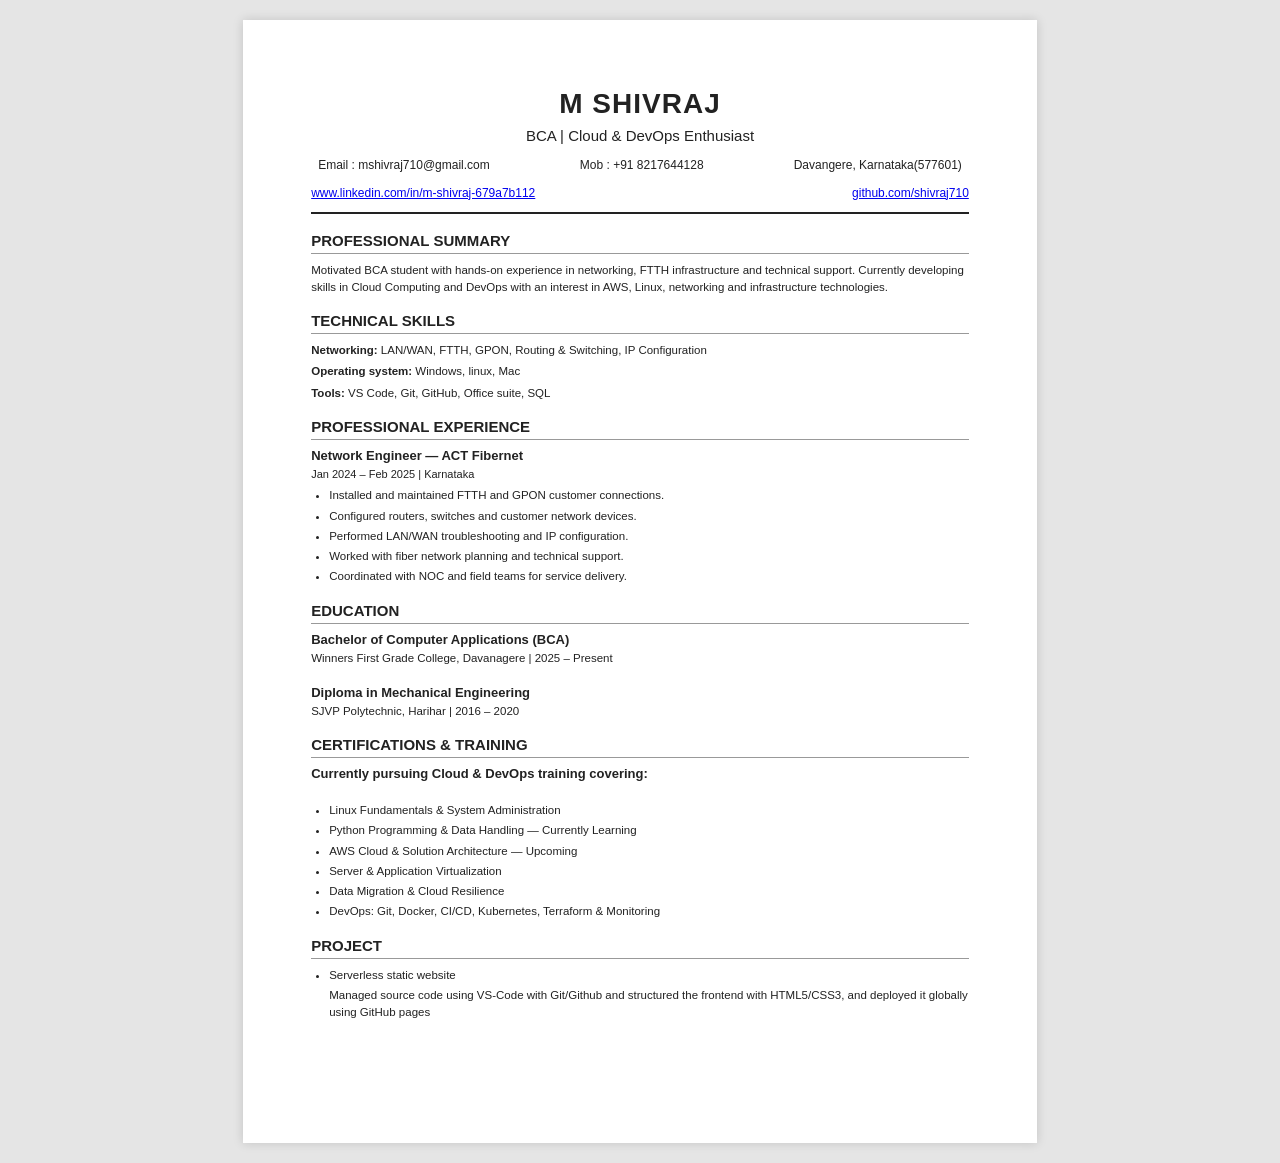
<file: index.html>
<!DOCTYPE html>
<html lang="en">

<head>
    <meta charset="UTF-8">
    <meta name="viewport" content="width=device-width, initial-scale=1.0">

    <title>M Shivraj | Resume</title>

    <link rel="stylesheet" href="style.css">
</head>

<body>

    <div class="resume">

        <header class="header">
            <h1>M SHIVRAJ</h1>
            <p>BCA | Cloud & DevOps Enthusiast</p>

            <div class="contact">
                <div class="contact-row">
                <span>Email : mshivraj710@gmail.com</span>
                <span>Mob : +91 8217644128</span>
                <span>Davangere, Karnataka(577601)</span></div>
                <br>
            <div class="contact-row">
                <a href="https://www.linkedin.com/in/m-shivraj-679a7b112" class="com"> www.linkedin.com/in/m-shivraj-679a7b112</a>
                <a href="https://github.com/shivraj710" class="com">github.com/shivraj710</a>
            </div>
        </header>


        <section>
            <h2>Professional Summary</h2>

            <p>
                Motivated BCA student with hands-on experience in networking,
                FTTH infrastructure and technical support. Currently developing
                skills in Cloud Computing and DevOps with an interest in AWS,
                Linux, networking and infrastructure technologies.
            </p>
        </section>


        <section>
            <h2>Technical Skills</h2>

            <div class="skills">
                

            <p><strong>Networking:</strong> LAN/WAN, FTTH, GPON,
                    Routing & Switching, IP Configuration</p>
                <p><strong>Operating system:</strong> Windows, linux, Mac</p>
                <p><strong>Tools:</strong> VS Code, Git, GitHub, Office suite, SQL</p>
            </div>
        </section>


        <section>
            <h2>Professional Experience</h2>

            <h3>Network Engineer — ACT Fibernet</h3>

            <p class="date">Jan 2024 – Feb 2025 | Karnataka</p>

            <ul>
                <li>Installed and maintained FTTH and GPON customer connections.</li>
                <li>Configured routers, switches and customer network devices.</li>
                <li>Performed LAN/WAN troubleshooting and IP configuration.</li>
                <li>Worked with fiber network planning and technical support.</li>
                <li>Coordinated with NOC and field teams for service delivery.</li>
            </ul>
        </section>


        <section>
            <h2>Education</h2>

            <h3>Bachelor of Computer Applications (BCA)</h3>
            <p>Winners First Grade College, Davanagere | 2025 – Present</p>
            <br>

            <h3>Diploma in Mechanical Engineering</h3>
            <p>SJVP Polytechnic, Harihar | 2016 – 2020</p>
        </section>


        <section>
            <h2>Certifications & Training</h2>
            
            <h3>Currently pursuing Cloud & DevOps training covering:</h3>
            <br>

            <ul>
              <li>Linux Fundamentals & System Administration </li>
                <li>Python Programming & Data Handling — Currently Learning</li>
                <li>AWS Cloud & Solution Architecture — Upcoming</li>
                <li>Server & Application Virtualization</li>
                <li>Data Migration & Cloud Resilience</li>
                <li>DevOps: Git, Docker, CI/CD, Kubernetes, Terraform & Monitoring </li>

            </ul>
        </section>
<section>
    <h2> Project </h2>
    <ul>
<li> Serverless static website </li>
<p>Managed source code using VS-Code with Git/Github and structured  the frontend with HTML5/CSS3, and deployed it globally using GitHub pages</p>
    </ul>
</section>
    </div>

</body>
</html>
</file>
<file: style.css>
* {
    box-sizing: border-box;
    margin: 0;
    padding: 0;
}


body {
    background: #e5e5e5;
    font-family: Arial, Helvetica, sans-serif;
    color: #222;
}



.resume {
    width: 210mm;
    min-height: 297mm;

    margin: 20px auto;
    padding: 18mm;

    background: white;

    box-shadow: 0 0 10px rgba(0, 0, 0, 0.15);
}

.header {
    text-align: center;
    border-bottom: 2px solid #222;
    padding-bottom: 12px;
    margin-bottom: 18px;
}

.header h1 {
    font-size: 28px;
    letter-spacing: 1px;
}

.header p {
    margin-top: 5px;
    font-size: 15px;
}

.contact {
    margin-top: 10px;
    font-size: 12px;
}

.contact span {
    margin: 0 7px;
}




section {
    margin-bottom: 16px;
}

section h2 {
    font-size: 15px;
    text-transform: uppercase;

    border-bottom: 1px solid #999;

    padding-bottom: 4px;
    margin-bottom: 8px;
}


p,
li {
    font-size: 11.5px;
    line-height: 1.5;
}

h3 {
    font-size: 13px;
    margin-bottom: 3px;
}

.date {
    font-size: 11px;
    margin-bottom: 5px;
}



ul {
    padding-left: 18px;
}

li {
    margin-bottom: 3px;
}



.skills p {
    margin-bottom: 4px;
}



@page {
    size: A4;
    margin: 0;
}

@media print {

    body {
        background: white;
    }

    .resume {
        width: 210mm;
        min-height: 297mm;

        margin: 0;
        padding: 18mm;

        box-shadow: none;
    }
}

.contact-row{
    display : flex;
    justify-content : space-between;
    width : 100%
    margin-bottom : 15px;
}
</file>
